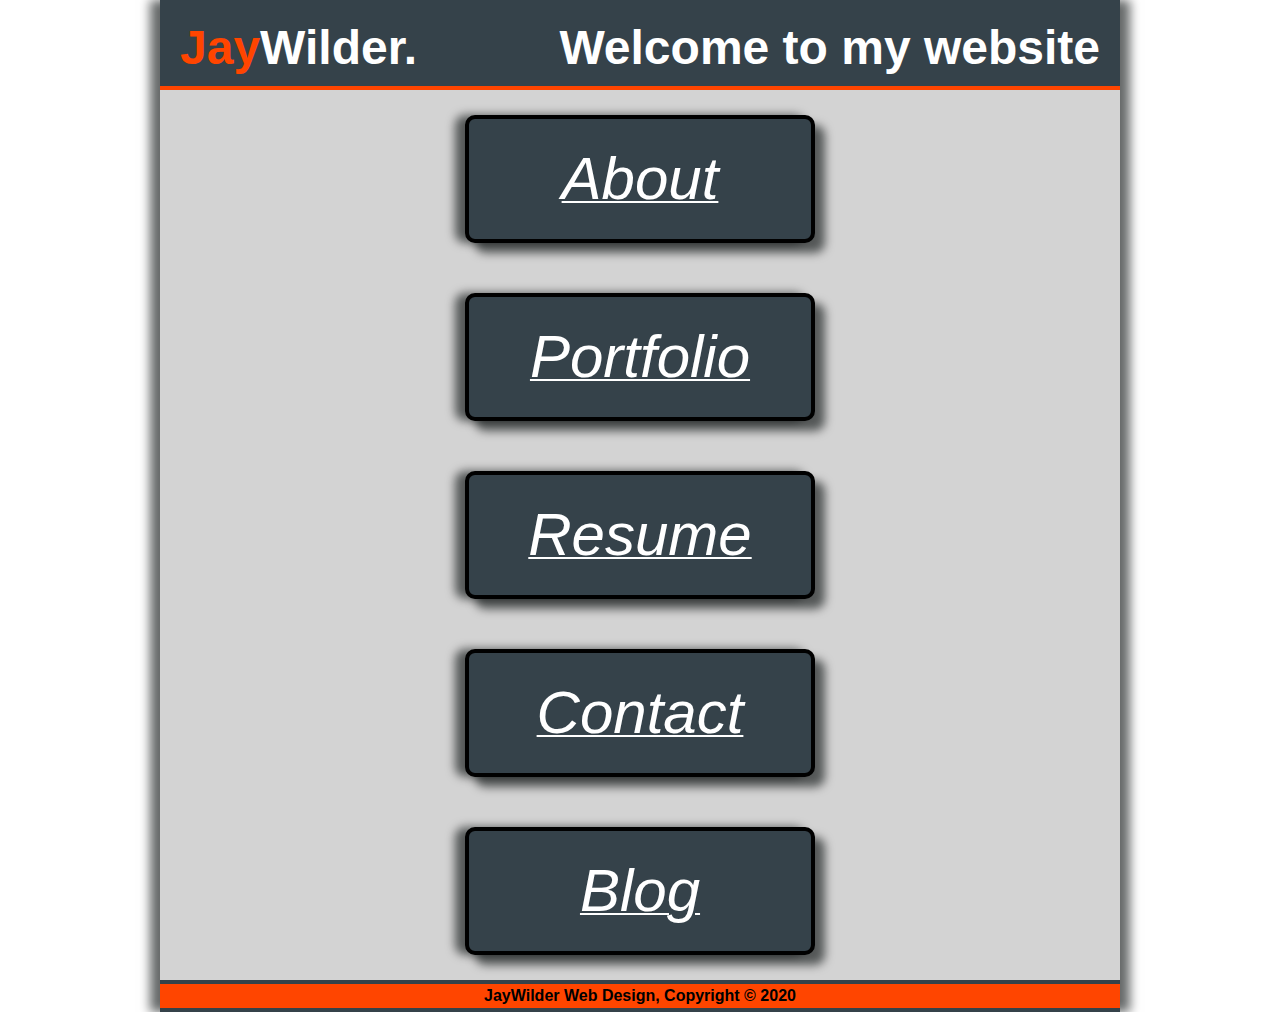
<file: index.html>
<!DOCTYPE html>
<html lang="en">
<head>
    <meta charset="UTF-8">

    <meta name="viewport" content="width=device-width, initial-scale=1.0">
    <link rel="stylesheet" href="https://use.fontawesome.com/releases/v5.13.0/css/all.css" integrity="sha384-Bfad6CLCknfcloXFOyFnlgtENryhrpZCe29RTifKEixXQZ38WheV+i/6YWSzkz3V" crossorigin="anonymous">
    <link rel="stylesheet" href="main.css">
    <title>Jay Wilder - Full Stack Web Developer</title>
</head>
<body>
    <main>
        <header>
                <h3><span class="highlight">Jay</span>Wilder.</h3>
                <nav>
                    <h3>Welcome to my website</h3>
                </nav>
        </header>
        <section id="main-nav">
            <article class="about">
                <a href="about.html">
                    <i class="fas fa-address-card"> About</i>
                </a>
            </article>

            <article class="portfolio">
                <a href="portfolio.html">
                    <i class="fas fa-folder-open"> Portfolio</i>
                </a>
            </article>

            <article class="resume">
                <a href="resume.html" target="_blank">
                    <i class="fas fa-file-contract"> Resume</i>
                </a>
            </article>

            <article class="contact">
                <a href="contact.html">
                    <i class="fas fa-address-book"> Contact</i>
                </a>
            </article>

            <article class="blog">
                <a href="https://medium.com/@jayswilder" target="_blank">
                    <i class="fas fa-blog"> Blog</i>
                </a>
            </article>
        </section>

        <footer>
            <p>JayWilder Web Design, Copyright &copy; 2020<p>
        </footer>
    </main>
</body>
</html>
</file>
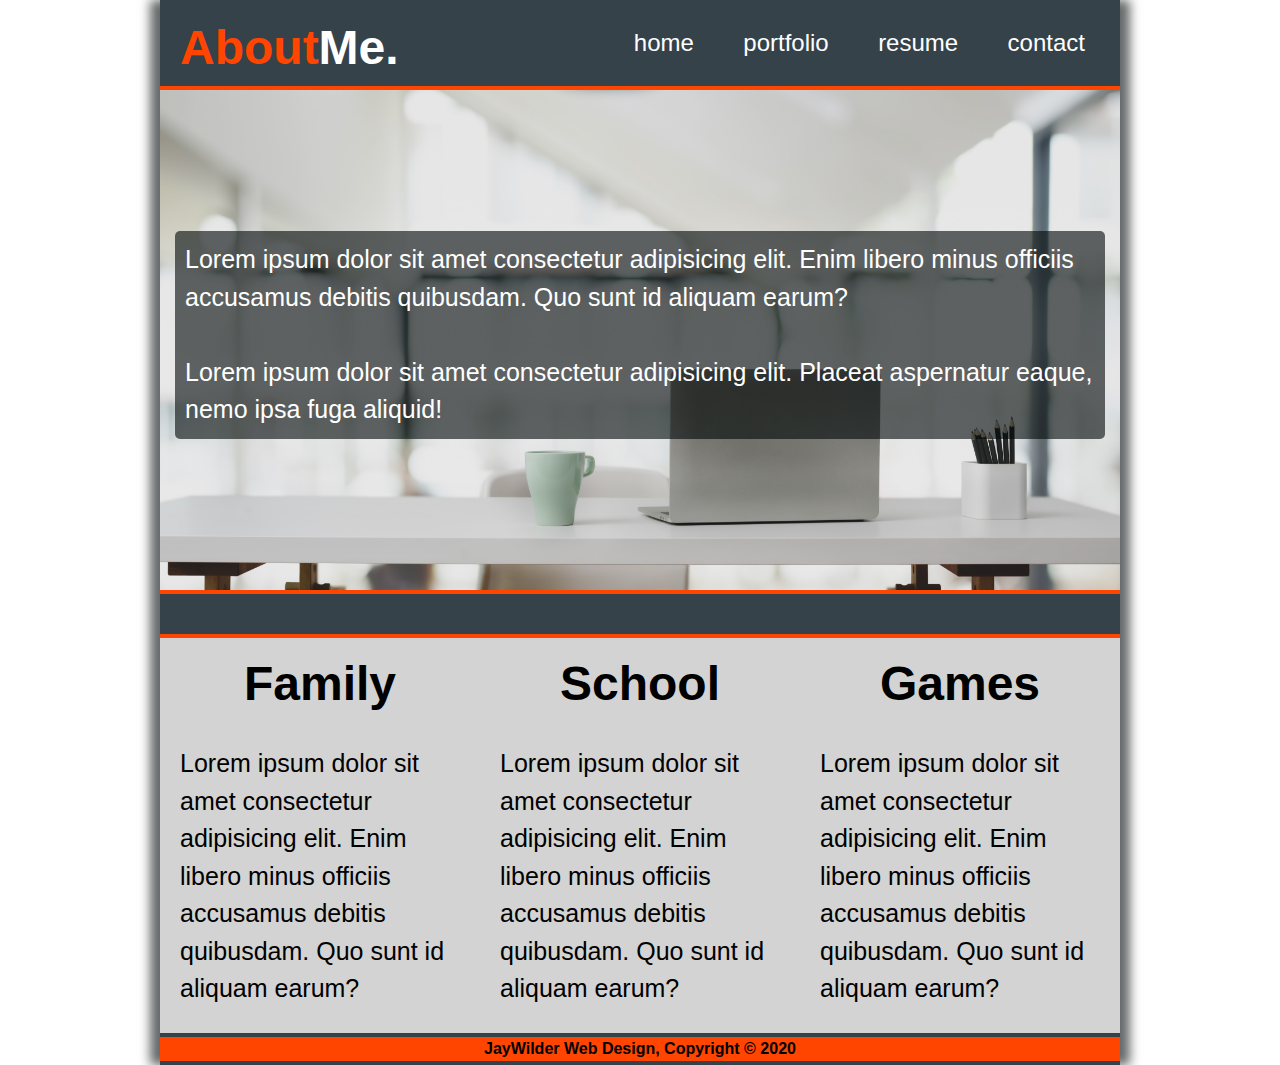
<file: about.html>
<!DOCTYPE html>
<html lang="en">
<head>
    <meta charset="UTF-8">

    <meta name="viewport" content="width=device-width, initial-scale=1.0">
    <link rel="stylesheet" href="https://use.fontawesome.com/releases/v5.13.0/css/all.css" integrity="sha384-Bfad6CLCknfcloXFOyFnlgtENryhrpZCe29RTifKEixXQZ38WheV+i/6YWSzkz3V" crossorigin="anonymous">
    <link rel="stylesheet" href="about-styles.css">
    <title>Jay Wilder - Full Stack Web Developer</title>
</head>
<body>
    <main>
        <header>
                <h3><span class="highlight">About</span>Me.</h3>
                <nav>
                    <ul>
                        <li class="current"><a href="index.html">Home</a></li>
                        <li><a href="portfolio.html">Portfolio</a></li>
                        <li><a href="resume.html" target="_blank">Resume</a></li>
                        <li><a href="contact.html">Contact</a></li>
                    </ul>
                </nav>
        
        </header>
        <section id="showcase">

                <p>Lorem ipsum dolor sit amet consectetur adipisicing elit. Enim libero minus officiis accusamus debitis quibusdam. Quo sunt id aliquam earum?<br><br>
                    Lorem ipsum dolor sit amet consectetur adipisicing elit. Placeat aspernatur eaque, nemo ipsa fuga aliquid!
                </p>
        
            </section>
            <section id="boxes">
                <article class="box">
                    <div class="icons">
                        <i class="fas fa-male"></i>
                        <i class="fas fa-female"></i>
                        <i class="fas fa-child"></i>
                        <i class="fas fa-baby"></i>
                    </div>
                    <h3>Family</h3>
                    <p>Lorem ipsum dolor sit amet consectetur adipisicing elit. Enim libero minus officiis accusamus debitis quibusdam. Quo sunt id aliquam earum?
                    </p>
                </article>

                <article class="box">
                    <div class="icons">
                        <i class="fas fa-user-graduate"></i>
                    </div>
                    <h3>School</h3>
                    <p>Lorem ipsum dolor sit amet consectetur adipisicing elit. Enim libero minus officiis accusamus debitis quibusdam. Quo sunt id aliquam earum?
                    </p>
                </article>
                
                <article class="box">
                    <div class="icons">
                        <i class="fas fa-gamepad"></i>
                    </div>
                    <h3>Games</h3>
                    <p>Lorem ipsum dolor sit amet consectetur adipisicing elit. Enim libero minus officiis accusamus debitis quibusdam. Quo sunt id aliquam earum?
                    </p>
                </article>
        </section>

        <footer>
            <p>JayWilder Web Design, Copyright &copy; 2020<p>
        </footer>
    </main>
</body>
</html>
</file>
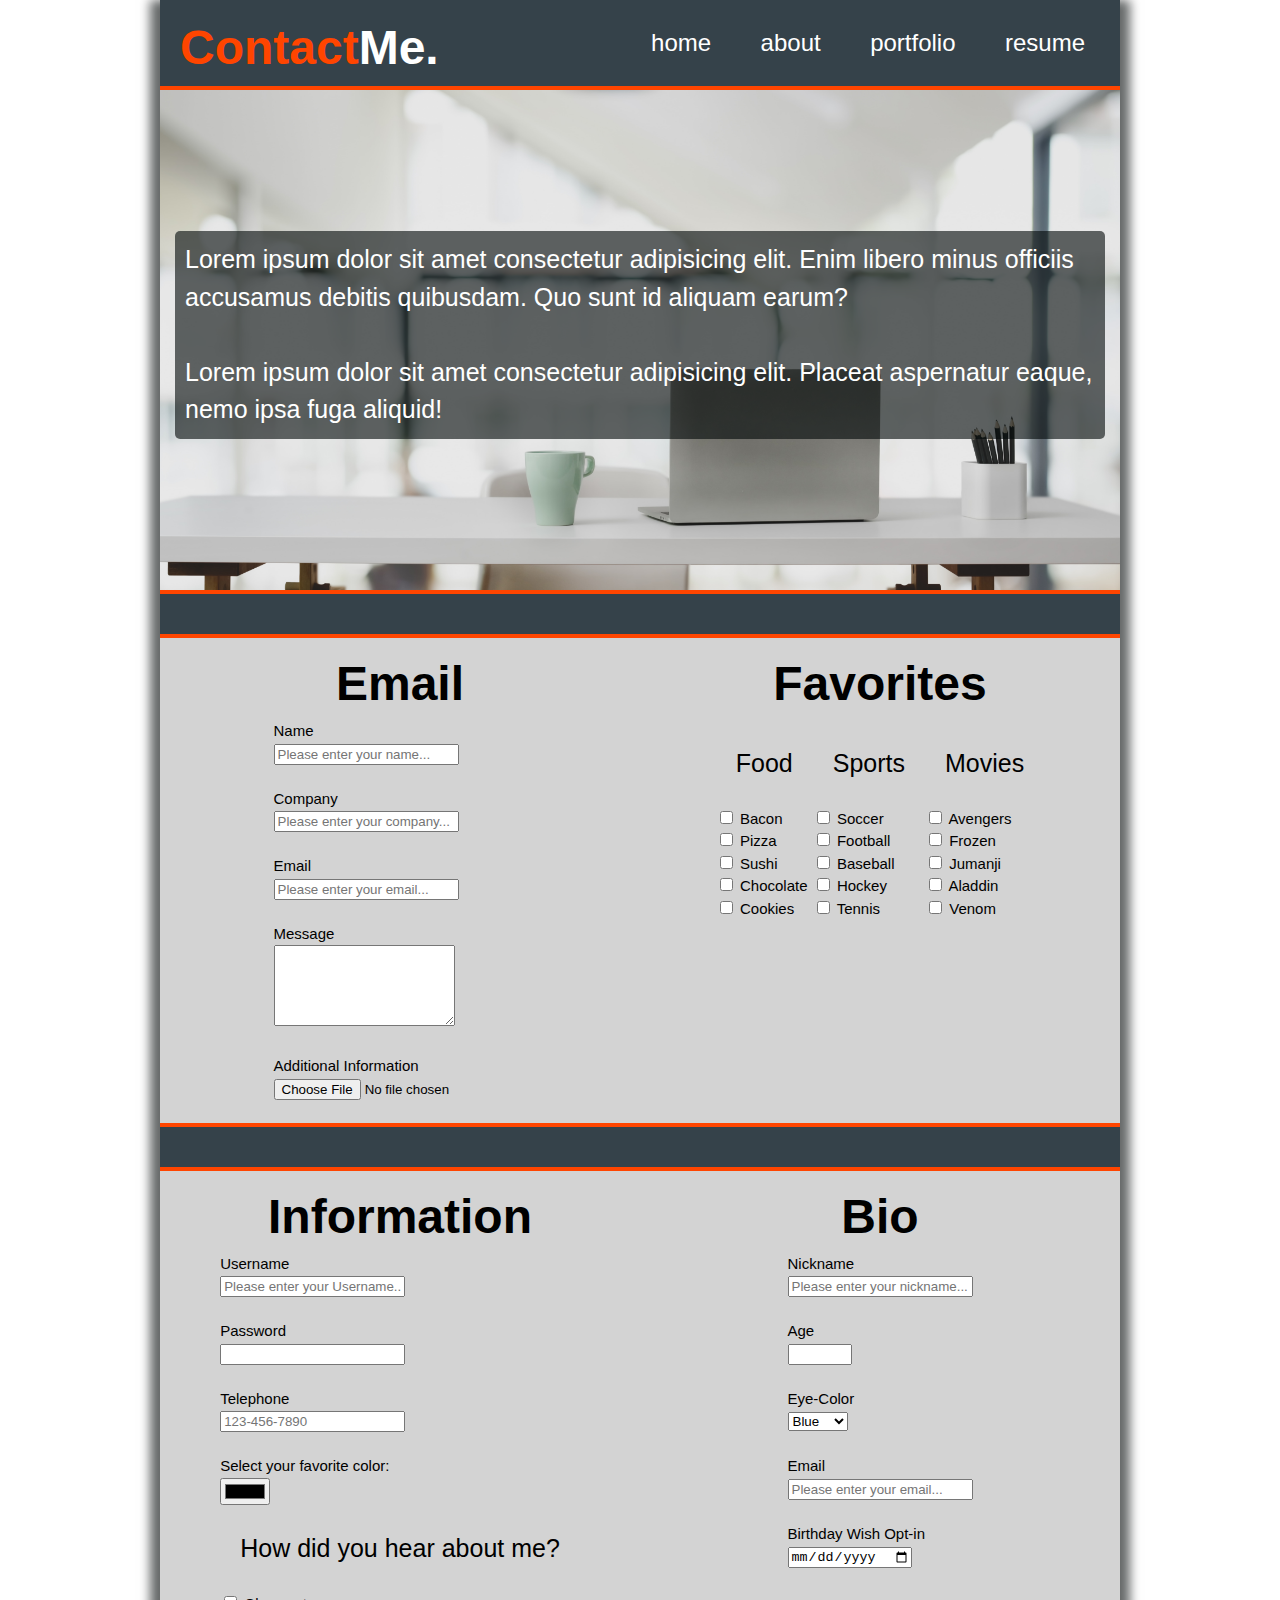
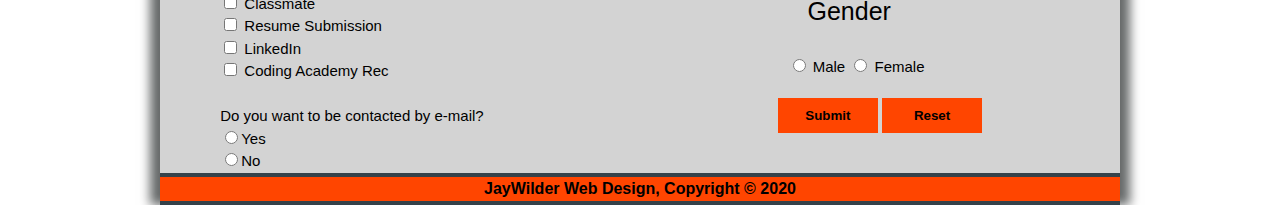
<file: contact.html>
<!DOCTYPE html>
<html lang="en">
<head>
    <meta charset="UTF-8">

    <meta name="viewport" content="width=device-width, initial-scale=1.0">
    <script src="main.js"></script>
    <link rel="stylesheet" href="https://use.fontawesome.com/releases/v5.13.0/css/all.css" integrity="sha384-Bfad6CLCknfcloXFOyFnlgtENryhrpZCe29RTifKEixXQZ38WheV+i/6YWSzkz3V" crossorigin="anonymous">
    <link rel="stylesheet" href="contact-styles.css">
    <title>Jay Wilder - Full Stack Web Developer</title>
</head>
<body>
    <main>
        <header>
                <h3><span class="highlight">Contact</span>Me.</h3>
                <nav>
                    <ul>
                        <li class="current"><a href="index.html">Home</a></li>
                        <li><a href="about.html">About</a></li>
                        <li><a href="portfolio.html">Portfolio</a></li>
                        <li><a href="resume.html" target="_blank">Resume</a></li>
                    </ul>
                </nav>
        
        </header>
            <section id="showcase">

                <p id="paragraph">Lorem ipsum dolor sit amet consectetur adipisicing elit. Enim libero minus officiis accusamus debitis quibusdam. Quo sunt id aliquam earum?<br><br>
                    Lorem ipsum dolor sit amet consectetur adipisicing elit. Placeat aspernatur eaque, nemo ipsa fuga aliquid!
                </p>
        
            </section>
            <form action="results.html" target="_blank" method="GET" enctype="multipart/form-data">
                <section id="boxes">
                    <article class="box" id="email">
                        <div class="icons">
                            <i class="fas fa-envelope-open-text"></i>
                        </div>
                        <h3>Email</h3>
                        <div class="form">
                            <div >
                                <label for="text">Name</label><br>
                                <input type="text" placeholder="Please enter your name..." required><br><br>
                                <label for="text">Company</label><br>
                                <input type="text" placeholder="Please enter your company..." required><br><br>
                                <label for="email">Email</label><br>
                                <input type="email" placeholder="Please enter your email..." required><br><br>
                            </div>
                            <div >
                                <label for="message">Message</label><br>
                                <textarea name="message" id="message" rows="5" required></textarea><br><br>
                                <label for="file">Additional Information</label><br>
                                <input type="file"><br><br>
                            </div>
                        </div> 
                    </article>
                    
                    <article class="box" id="favors">
                        <div class="icons">
                            <i class="fas fa-star"></i>
                        </div>
                        <h3>Favorites</h3>
                        <div id="favorites">
                            <div class="food">
                                <p>Food</p>
                                    <div>
                                        <input type="checkbox" name="bacon" id="bacon">
                                        <label for="bacon">Bacon</label>
                                    </div>
                                    <div>
                                        <input type="checkbox" name="Pizza" id="Pizza">
                                        <label for="Pizza">Pizza</label>
                                    </div>
                                    <div>
                                        <input type="checkbox" name="Sushi" id="Sushi">
                                        <label for="Sushi">Sushi</label>
                                    </div>
                                    <div>
                                        <input type="checkbox" name="Chocolate" id="Chocolate">
                                        <label for="Chocolate">Chocolate</label>
                                    </div>
                                    <div>
                                        <input type="checkbox" name="Cookies" id="Cookies">
                                        <label for="Cookies">Cookies</label>
                                    </div>
                            </div>
                            <div class="sports">
                                <p>Sports</p>
                                    <div>
                                        <input type="checkbox" name="soccer" id="soccer">
                                        <label for="soccer">Soccer</label>
                                    </div>
                                    <div>
                                        <input type="checkbox" name="football" id="football">
                                        <label for="football">Football</label>
                                    </div>
                                    <div>
                                        <input type="checkbox" name="baseball" id="baseball">
                                        <label for="baseball">Baseball</label>
                                    </div>
                                    <div>
                                        <input type="checkbox" name="hockey" id="hockey">
                                        <label for="hockey">Hockey</label>
                                    </div>
                                    <div>
                                        <input type="checkbox" name="tennis" id="tennis">
                                        <label for="tennis">Tennis</label>
                                    </div>
                            </div>
                            <div class="movies">
                                <p>Movies</p>
                                    <div>
                                        <input type="checkbox" name="avengers" id="avengers">
                                        <label for="avengers">Avengers</label>
                                    </div>
                                    <div>
                                        <input type="checkbox" name="frozen" id="frozen">
                                        <label for="frozen">Frozen</label>
                                    </div>
                                    <div>
                                        <input type="checkbox" name="jumanji" id="jumanji">
                                        <label for="jumanji">Jumanji</label>
                                    </div>
                                    <div>
                                        <input type="checkbox" name="aladdin" id="aladdin">
                                        <label for="aladdin">Aladdin</label>
                                    </div>
                                    <div>
                                        <input type="checkbox" name="venom" id="venom">
                                        <label for="venom">Venom</label>
                                    </div>
                            </div>
                        </div>
                    </article>
                    
                    <article class="box" id="info">
                        <div class="icons">
                            <i class="fas fa-user-edit"></i>
                        </div>
                        <h3>Information</h3>
                        <div class="form">
                            <div>
                                <label for="username">Username</label><br>
                                <input type="text" id="username" name="username" placeholder="Please enter your Username..." required><br><br>
                                <label for="password">Password</label><br>
                                <input type="password" name="password" id="password" required><br><br>
                                <label for="phone">Telephone</label><br>
                                <input type="tel" id="phone" name="phone" pattern="[0-9]{3}-[0-9]{3}-[0-9]{4}" placeholder="123-456-7890" required><br><br>
                                <label for="favcolor">Select your favorite color:</label><br>
                                <input type="color" id="color" name="color"><br>
                            </div>
                            <div class="how">
                                <p>How did you hear about me?</p>
                                <div>
                                    <input type="checkbox" name="classmate" id="classmate">
                                    <label for="classmate">Classmate</label>
                                </div>
                                <div>
                                    <input type="checkbox" name="resume" id="resume">
                                    <label for="resume">Resume Submission</label>
                                </div>
                                <div>
                                    <input type="checkbox" name="LinkedIn" id="LinkedIn">
                                    <label for="LinkedIn">LinkedIn</label>
                                </div>
                                <div>
                                    <input type="checkbox" name="caRec" id="caRec">
                                    <label for="caRec">Coding Academy Rec</label>
                                </div>
                                <div>
                                    <br>
                                    <label for="#">Do you want to be contacted by e-mail?</label><br>
                                    <input type="radio" value="yes" name="yes" id="yes"><label for="yes">Yes</label><br>
                                    <input type="radio" name="no" id="no"><label for="no">No</label><br>
                                </div>
                            </div>
                    </article>

                    <article class="box" id="bio">
                        <div class="icons">
                            <i class="fas fa-user-cog"></i>
                        </div>
                        <h3>Bio</h3>

                        <div class="form">
                            <div>
                                <label for="text">Nickname</label><br>
                                <input type="text" placeholder="Please enter your nickname..." required><br><br>
                                <label for="number">Age</label><br>
                                <input type="number" name="number" id="number" min="1" max="100" required><br><br>
                                <label for="text">Eye-Color</label><br>
                                <select id="eye-color" name="eye-color">
                                    <option value="blue">Blue</option>
                                    <option value="green">Green</option>
                                    <option value="violet">Violet</option>
                                    <option value="hazel">Hazel</option>
                                    <option value="gray">Gray</option>                            
                                </select><br><br>
                                <label for="number">Email</label><br>
                                <input type="email" placeholder="Please enter your email..." required><br><br>
                                <label for="birthday">Birthday Wish Opt-in</label><br>
                                <input type="date">
                            </div>
                            <div id="textarea">
                                <p>Gender</p>
                                <input type="radio" id="male" name="gender" value="male">
                                <label for="male">Male</label>
                                <input type="radio" id="female" name="gender" value="female">
                                <label for="female">Female</label>
                            </div>
                        </div> 

                        <div class="submit-buttons">   
                            <input type="submit" class="submit">
                            <input type="reset" class="submit">
                        </div>

                    </article>
                </section>
            </form>
        <footer>
            <p>JayWilder Web Design, Copyright &copy; 2020<p>
        </footer>
    </main>
</body>
</html>
</file>
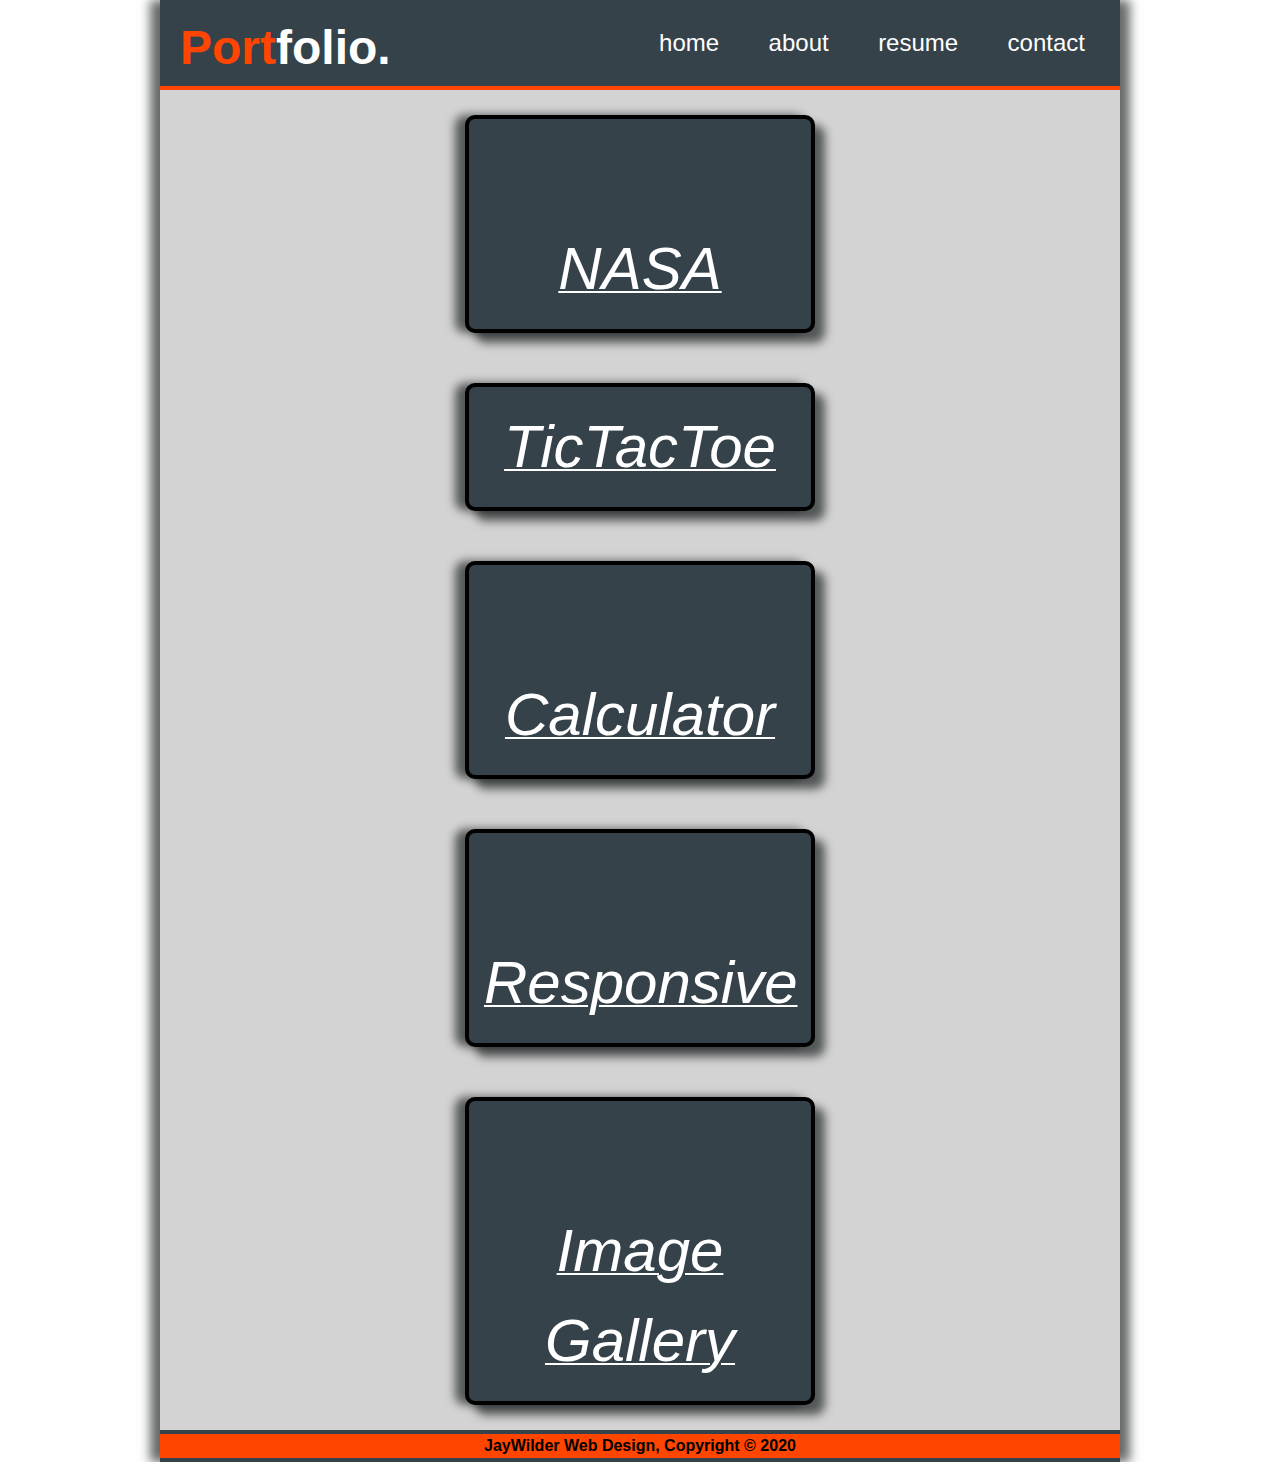
<file: portfolio.html>
<!DOCTYPE html>
<html lang="en">
<head>
    <meta charset="UTF-8">

    <meta name="viewport" content="width=device-width, initial-scale=1.0">
    <link rel="stylesheet" href="https://use.fontawesome.com/releases/v5.13.0/css/all.css" integrity="sha384-Bfad6CLCknfcloXFOyFnlgtENryhrpZCe29RTifKEixXQZ38WheV+i/6YWSzkz3V" crossorigin="anonymous">
    <link rel="stylesheet" href="main.css">
    <title>Jay Wilder - Full Stack Web Developer</title>
</head>
<body>
    <main>
        <header>
                <h3><span class="highlight">Port</span>folio.</h3>
                <nav>
                    <ul>
                        <li class="current"><a href="index.html">Home</a></li>
                        <li><a href="about.html">About</a></li>
                        <li><a href="resume.html" target="_blank">Resume</a></li>
                        <li><a href="contact.html">Contact</a></li>
                    </ul>
                </nav>
        </header>
        <section id="main-nav">
            <article class="about">
                <a href="https://jayswilder.github.io/NASA/">
                    <i class="fas fa-user-astronaut"> <br>NASA</i>
                </a>
            </article>

            <article class="portfolio">
                <a href="https://github.com/jayswilder/TicTacToe-101" target="_blank">
                    <i class="fas fa-gamepad"> TicTacToe</i>
                </a>
            </article>

            <article class="resume">
                <a href="https://github.com/jayswilder/calculator-app-101" target="_blank">
                    <i class="fas fa-calculator"> <br>Calculator</i>
                </a>
            </article>

            <article class="contact">
                <a href="https://jayswilder.github.io/First-Responsive-Website/index.html" target="_blank">
                    <i class="fas fa-columns"> <br>Responsive</i>
                </a>
            </article>

            <article class="blog">
                <a href="https://jayswilder.github.io/image-gallery/" target="_blank">
                    <i class="fas fa-blog"> <br>Image Gallery</i>
                </a>
            </article>
        </section>

        <footer>
            <p>JayWilder Web Design, Copyright &copy; 2020<p>
        </footer>
    </main>
</body>
</html>
</file>
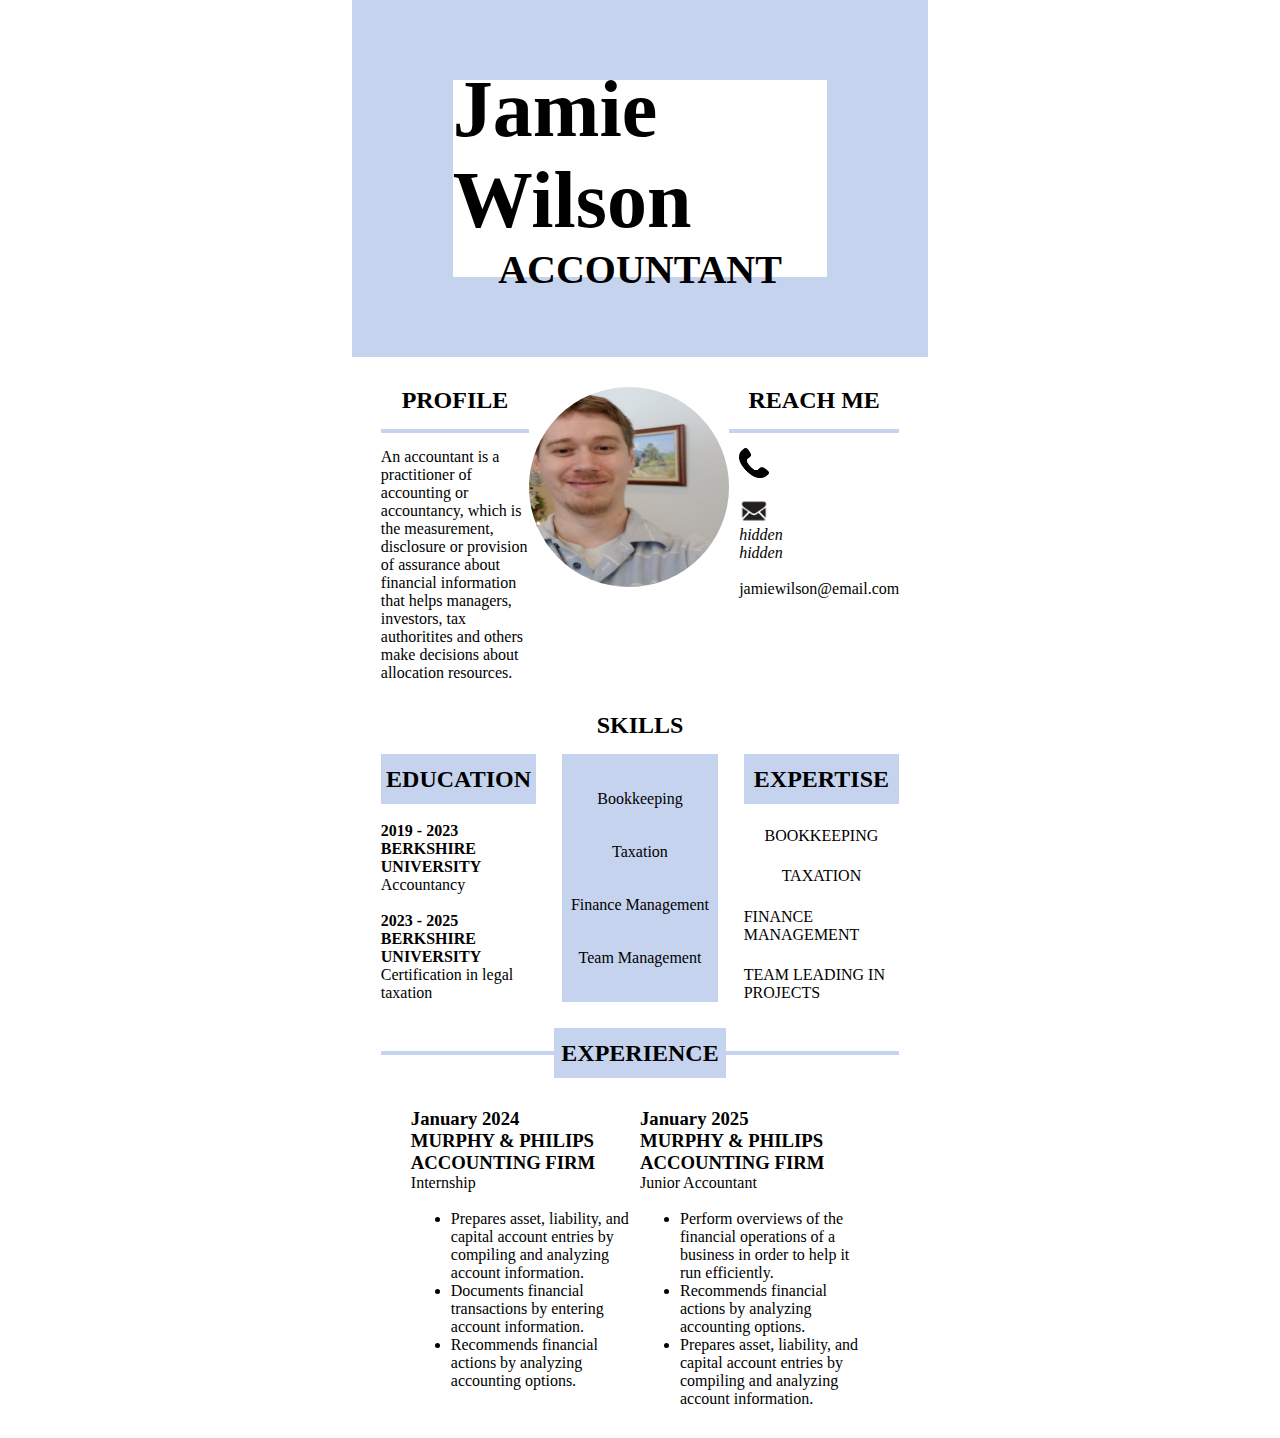
<file: resume.html>
<!DOCTYPE html>
<html lang="en">
<head>
    <meta charset="UTF-8">
    <meta name="viewport" content="width=device-width, initial-scale=1.0">
    <script src="resume-interactive.js"></script>
    <link
    rel="stylesheet"
    href="https://cdnjs.cloudflare.com/ajax/libs/animate.css/4.0.0/animate.min.css"
  />
    <title>
        Jamie Wilson - Accountant Resume
    </title>
    <link rel="stylesheet" href="resume-style.css">
</head>
<body>
    <header>
        <article id="titleArea">
        <h1 id="name">Jamie Wilson</h1>
        <h4>ACCOUNTANT</h4>
        </article>
    </header>
    <main>

        <section class="firstRow">
            <article>
                <h2>PROFILE</h2>
                <hr width=100%>
                <p>
                    An accountant is a practitioner of
                    accounting or accountancy, which is the
                    measurement, disclosure or provision of 
                    assurance about financial information 
                    that helps managers, investors, tax 
                    authoritites and others make decisions 
                    about allocation resources.
                </p>
            </article>

            <article>
                <img class="profilePic" src="myProfilePic.jpg" alt="Personal Photo of Jamie Wilson">
            </article>

            <article class="reach">
                <h2>REACH ME</h2>
                <hr width= 100%>
                    <section class="reachMe">
                        <article>
                            <img class="helpMe" src="phoneIcon.png" alt="Icon for Phone Number indicator"><br>
                            <img class="helpMe" src="emailIcon.png" alt="Icon for Email indicator">
                        </article>
                        <article>
                            <p id="number" onclick="showNumber()">hidden</p>
                            <p id="number2" onclick="showNumber2()">hidden</p><br>
                            <p>jamiewilson@email.com</p>
                        </article>
                </section>
            </article>
        </section>

        <section class="secondRow">
            <p><h2>SKILLS</h2></p>
        </section>


        <section class="thirdRow">
            <article class="firstColumn">
                <h2>EDUCATION</h2><br>
                <p><h4>2019 - 2023</h4></p>
                <p><h4>BERKSHIRE UNIVERSITY</h4></p>
                <p>Accountancy</p><br>
                <p><h4>2023 - 2025</h4></p>
                <p><h4>BERKSHIRE UNIVERSITY</h4></p>
                <p>Certification in legal taxation</p>
            </article>
            
            <article class="middle">
                <p>Bookkeeping</p>
                <p>Taxation</p>
                <p>Finance Management</p>
                <p>Team Management</p>
            </article>

            <article class="thirdColumn">
                <h2>EXPERTISE</h2>
                <p>BOOKKEEPING</p>
                <p>TAXATION</p>
                <p>FINANCE MANAGEMENT</p>
                <p>TEAM LEADING IN PROJECTS</p>
            </article>
        </section>
             
        <section class="fourthRow">
            <article><hr width=100%></article>
            <article><h2>EXPERIENCE</h2></article>
            <article><hr width=100%></article>
        </section>

        <section class="fifthRow">
            <article>
                <h3>January 2024</h3>
                <h3>MURPHY & PHILIPS ACCOUNTING FIRM</h3>
                <p>Internship</p><br>
                    <ul>
                        <li>
                            Prepares asset, liability, and capital account entries
                            by compiling and analyzing account information.
                        </li>
                        <li>
                            Documents financial transactions by entering
                            account information.
                        </li>
                        <li>
                            Recommends financial actions by analyzing accounting options.
                        </li>
                    </ul>
            </article>

            <article>
                <h3>January 2025</h3>
                <h3>MURPHY & PHILIPS ACCOUNTING FIRM</h3>
                <p>Junior Accountant</p><br>
                        <ul>
                            <li>
                                Perform overviews of the financial operations of a 
                                business in order to help it run efficiently.
                            </li>
                            <li>
                                Recommends financial actions by analyzing 
                                accounting options.
                            </li>
                            <li>
                                Prepares asset, liability, and capital account entries 
                                by compiling and analyzing account information.
                            </li>
                        </ul>
            </article>
        </section>

    </main>

</body>

</html>
</file>
<file: main.css>
* {
    box-sizing: border-box;
}


body {
    font-family: Arial, Helvetica, sans-serif;
    font-size: 15px;
    line-height: 1.5;
    padding: 0;
    margin: 0;
}

#main-nav {
    display: flex;
    flex-direction: column;
    background-color: lightgray;
}

#main-nav a {
    color: white;
}

#main-nav a:hover {
    color: orangered;
}

#main-nav article {
    background-color: #35424a;
    color: white;
    margin-top: 25px;
    margin-bottom: 25px;
    width: 350px;
    margin: 25px auto;
    text-align: center;
    border: black 4px solid;
    padding: 15px;
    border-radius: 10px;
    box-shadow: 10px 10px 10px rgba(0, 7 , 7, .6), -10px 0 10px rgba(0, 7 , 7, .6);}

header {
    display: flex;
    flex-direction: column;
    background-color: #35424a;
    align-items: center;
    justify-content: space-between;
    color: white;
    border-bottom: orangered 4px solid;
    min-height: 70px;
    font-size: 4vw;
    padding: 20px;
}

header a {
    color: white;
    text-decoration: none;
    text-transform: lowercase;
}

header a:hover {
    color: orangered;
    font-weight: bold;
}

header ul {
    margin: 0;
    padding: 0;
}

header li {
    display: inline;
    text-align: center;
    padding-left: 15px;
    padding-right: 15px;
}

header h1 {
    font-size: 20px;
}

#showcase {
    display: flex;
    align-items: center;
    min-height: 200px;
    background-image: url(silver-laptop-in-white-wooden-table-3759098.jpg);
    background-position: center;
    background-size: cover;
    background-repeat: no-repeat;
    padding: 0 15px 10px 15px;
}

#showcase p {
    background-color: rgba(0, 7 , 7, .6);
    padding: 10px;
    color: white;
    border-radius: 5px;
}

.box {
    background-color: lightgray;
    display: flex;
    flex-direction: column;
    justify-content: center;
    align-items: center;
}

.fas {
    font-size: 60px;
}

.icons {
    background-color: #35424a;
    width: 100%;
    text-align: center;
    color: white;
    padding: 20px;
    border-bottom: orangered 4px solid;
    border-top: orangered 4px solid;
}

h3 {
    font-size: 10vw;
    padding: 0;
    margin: 10px 0 0 0;
}

p {
    padding-left: 20px;
    padding-right: 20px;
    font-size: 4vw;
}

.highlight {
    color: orangered;
    padding-bottom: 20px;
}

footer {
    display: flex;
    background-color: orangered;
    justify-content: center;
    align-items: center;
    border-top: #35424a 4px solid;
    border-bottom: #35424a 4px solid;
    font-weight: bold;
    font-size: 3vw;
}

.submit-buttons input {
    width: 100px;
    padding: 10px;
    font-weight: bold;
    background-color: orangered;
    border: none;
    margin-top: 20px;
    margin-bottom: 20px;
}


/* ===============
 MEDIA QUERIES
===============  */




@media screen and (min-width: 700px) {
    header {
      display: flex;
      flex-direction: initial;
      font-size: initial;
      max-height: 90px;
    }

    header li {
        font-size: 3vw;
        padding-left: 30px;
    }
    h3 {
        font-size: 5vw;
    }

    #showcase {
        display: flex;
        align-items: center;
        background-position: bottom;
    }

    p {
        font-size: 2vw;
    }

    #boxes {
        display: grid;
        grid-template-columns: 1fr;
        grid-template-rows: .5fr .5fr .5fr 1fr;
    }

    footer p {
        font-size: 2vw;
        padding: 0;
        margin: 0;
    }

  }

  @media screen and (min-width: 1200px) {
    header li {
        font-size: 16px;
        padding-left: 30px;
     }
     h3 {
         font-size: 48px;
     }

     a {
         font-size: 24px;
     }

     #showcase {
         height: 500px;
     }

    #boxes {
        background-color: lightgray;
        display: grid;
        grid-template-columns: 1fr 1fr;
        grid-template-rows: .5fr .1fr;
        grid-template-areas: 
        
        "email favors"
        "info bio"
        ;
    }

    #email {
        grid-area: email;
    }

    #favors {
        grid-area: favors;
        height: fit-content;
    }

    #info {
        grid-area: info;
    }

    #bio {
        grid-area: bio;
        height: fit-content;
    }

    #favorites {
        display: flex;
    }
    
    main {
        width: 75%;
        margin: 0 auto;
        box-shadow: 10px 0 10px rgba(0, 7 , 7, .6), -10px 0 10px rgba(0, 7 , 7, .6);        
    }

    p {
        font-size: 25px;
    }

    footer p {
        font-size: 16px;
    }

}
</file>
<file: about-styles.css>
* {
    box-sizing: border-box;
}


body {
    font-family: Arial, Helvetica, sans-serif;
    font-size: 15px;
    line-height: 1.5;
    padding: 0;
    margin: 0;
}

header {
    display: flex;
    flex-direction: column;
    background-color: #35424a;
    align-items: center;
    justify-content: space-between;
    color: white;
    border-bottom: orangered 4px solid;
    min-height: 70px;
    font-size: 4vw;
    padding: 20px;
}

header a {
    color: white;
    text-decoration: none;
    text-transform: lowercase;
}

header a:hover {
    color: orangered;
    font-weight: bold;
}

header ul {
    margin: 0;
    padding: 0;
}

header li {
    display: inline;
    text-align: center;
    padding-left: 15px;
    padding-right: 15px;
}

header h1 {
    font-size: 20px;
}

#showcase {
    display: flex;
    align-items: center;
    min-height: 200px;
    background-image: url(silver-laptop-in-white-wooden-table-3759098.jpg);
    background-position: center;
    background-size: cover;
    background-repeat: no-repeat;
    padding: 0 15px 10px 15px;
}

#showcase p {
    background-color: rgba(0, 7 , 7, .6);
    padding: 10px;
    color: white;
    border-radius: 5px;
}

.box {
    background-color: lightgray;
    display: flex;
    flex-direction: column;
    justify-content: center;
    align-items: center;
}

.fas {
    font-size: 25vw;
}

.fa-female {
    font-size: 23vw;
}
.fa-child {
    font-size: 15vw;
}

.fa-baby {
    font-size: 10vw;
}

.icons {
    background-color: #35424a;
    width: 100%;
    text-align: center;
    color: white;
    padding: 20px;
    border-bottom: orangered 4px solid;
    border-top: orangered 4px solid;
}

h3 {
    font-size: 10vw;
    padding: 0;
    margin: 10px 0 0 0;
}

p {
    padding-left: 20px;
    padding-right: 20px;
    font-size: 4vw;
}

.highlight {
    color: orangered;
    padding-bottom: 20px;
}

footer {
    display: flex;
    background-color: orangered;
    justify-content: center;
    align-items: center;
    border-top: #35424a 4px solid;
    border-bottom: #35424a 4px solid;
    font-weight: bold;
    font-size: 3vw;
}

@media screen and (min-width: 700px) {
    header {
      display: flex;
      flex-direction: initial;
      font-size: initial;
      max-height: 90px;
    }

    header li {
        font-size: 3vw;
        padding-left: 30px;
    }
    h3 {
        font-size: 5vw;
    }

    #showcase {
        display: flex;
        align-items: center;
        background-position: bottom;
    }

    p {
        font-size: 2vw;
    }

    #boxes {
        display: flex;
    }
  
    .fas {
        font-size: 10vw;
    }

    .fa-female {
        font-size: 9vw;
    }
    .fa-child {
        font-size: 6vw;
    }

    .fa-baby {
        font-size: 4vw;
    }

    footer p {
        font-size: 2vw;
        padding: 0;
        margin: 0;
    }

  }

  @media screen and (min-width: 1200px) {
    header li {
        font-size: 16px;
        padding-left: 30px;
     }
     h3 {
         font-size: 48px;
     }

     a {
         font-size: 24px;
     }

     #showcase {
         height: 500px;
     }
     
     .fas {
        font-size: 125px;
    }

    .fa-female {
        font-size: 110px;
    }
    .fa-child {
        font-size: 70px;
    }

    .fa-baby {
        font-size: 45px;
    }
    
    main {
        width: 75%;
        margin: 0 auto;
        box-shadow: 10px 0 10px rgba(0, 7 , 7, .6), -10px 0 10px rgba(0, 7 , 7, .6);        
    }

    p {
        font-size: 25px;
    }

    footer p {
        font-size: 16px;
    }

}
</file>
<file: contact-styles.css>
* {
    box-sizing: border-box;
}


body {
    font-family: Arial, Helvetica, sans-serif;
    font-size: 15px;
    line-height: 1.5;
    padding: 0;
    margin: 0;
}

header {
    display: flex;
    flex-direction: column;
    background-color: #35424a;
    align-items: center;
    justify-content: space-between;
    color: white;
    border-bottom: orangered 4px solid;
    min-height: 70px;
    font-size: 4vw;
    padding: 20px;
}

header a {
    color: white;
    text-decoration: none;
    text-transform: lowercase;
}

header a:hover {
    color: orangered;
    font-weight: bold;
}

header ul {
    margin: 0;
    padding: 0;
}

header li {
    display: inline;
    text-align: center;
    padding-left: 15px;
    padding-right: 15px;
}

header h1 {
    font-size: 20px;
}

#showcase {
    display: flex;
    align-items: center;
    min-height: 200px;
    background-image: url(silver-laptop-in-white-wooden-table-3759098.jpg);
    background-position: center;
    background-size: cover;
    background-repeat: no-repeat;
    padding: 0 15px 10px 15px;
}

#showcase p {
    background-color: rgba(0, 7 , 7, .6);
    padding: 10px;
    color: white;
    border-radius: 5px;
}

.box {
    background-color: lightgray;
    display: flex;
    flex-direction: column;
    justify-content: center;
    align-items: center;
}

.fas {
    font-size: 25vw;
}

.fa-female {
    font-size: 23vw;
}
.fa-child {
    font-size: 15vw;
}

.fa-baby {
    font-size: 10vw;
}

.icons {
    background-color: #35424a;
    width: 100%;
    text-align: center;
    color: white;
    padding: 20px;
    border-bottom: orangered 4px solid;
    border-top: orangered 4px solid;
}

h3 {
    font-size: 10vw;
    padding: 0;
    margin: 10px 0 0 0;
}

p {
    padding-left: 20px;
    padding-right: 20px;
    font-size: 4vw;
}

.highlight {
    color: orangered;
    padding-bottom: 20px;
}

footer {
    display: flex;
    background-color: orangered;
    justify-content: center;
    align-items: center;
    border-top: #35424a 4px solid;
    border-bottom: #35424a 4px solid;
    font-weight: bold;
    font-size: 3vw;
}

.submit-buttons input {
    width: 100px;
    padding: 10px;
    font-weight: bold;
    background-color: orangered;
    border: none;
    margin-top: 20px;
    margin-bottom: 20px;
}


/* ===============
 MEDIA QUERIES
===============  */




@media screen and (min-width: 700px) {
    header {
      display: flex;
      flex-direction: initial;
      font-size: initial;
      max-height: 90px;
    }

    header li {
        font-size: 3vw;
        padding-left: 30px;
    }
    h3 {
        font-size: 5vw;
    }

    #showcase {
        display: flex;
        align-items: center;
        background-position: bottom;
    }

    p {
        font-size: 2vw;
    }

    #boxes {
        display: grid;
        grid-template-columns: 1fr;
        grid-template-rows: .5fr .5fr .5fr 1fr;
    }
  
    .fas {
        font-size: 75px;
    }

    footer p {
        font-size: 2vw;
        padding: 0;
        margin: 0;
    }

  }

  @media screen and (min-width: 1200px) {
    header li {
        font-size: 16px;
        padding-left: 30px;
     }
     h3 {
         font-size: 48px;
     }

     a {
         font-size: 24px;
     }

     #showcase {
         height: 500px;
     }
     
     .fas {
        font-size: 90px;
    }

    #boxes {
        background-color: lightgray;
        display: grid;
        grid-template-columns: 1fr 1fr;
        grid-template-rows: .5fr .1fr;
        grid-template-areas: 
        
        "email favors"
        "info bio"
        ;
    }

    #email {
        grid-area: email;
    }

    #favors {
        grid-area: favors;
        height: fit-content;
    }

    #info {
        grid-area: info;
    }

    #bio {
        grid-area: bio;
        height: fit-content;
    }

    #favorites {
        display: flex;
    }
    
    main {
        width: 75%;
        margin: 0 auto;
        box-shadow: 10px 0 10px rgba(0, 7 , 7, .6), -10px 0 10px rgba(0, 7 , 7, .6);        
    }

    p {
        font-size: 25px;
    }

    footer p {
        font-size: 16px;
    }

}
</file>
<file: resume-style.css>
* {
    margin: 0;
}

body {
    display: grid;
    grid-row-gap: 30px;
    grid-template-rows: 25% 25% 10% 25% 10% 25%;
    width: 45%;
    margin: 0 auto;
}

main {
    width: 90%;
    margin: 0 auto;
}

header {
    display: flex;
    justify-content: center;
    align-items: center;
    background-color: #C5D3EE;
}

#titleArea {
    display: flex;
    flex-direction: column;
    justify-content: center;
    align-items: center;
    background-color: white;
    width: 65%;
    height: 55%;
    font-size: 2.5rem;
}

.firstRow {
    display: grid;
    grid-template-columns: 1fr 1fr 1fr;
}

.profilePic {
    height: 200px;
    width: 200px;
    border-radius: 50%;
    transition: ease-in-out 300ms;
}

.firstRow article {
    display: flex;
    flex-direction: column;
    align-items: center;
}

.reachMe article {
    float: left;
    align-items: flex-start;
    margin-left: 10px;
}

.helpMe {
    float: left;
    height: 30px;
    width: 30px;
    margin-right: 10px;
}

.secondRow {
    margin-top: 30px;
    margin-bottom: 15px;
    display: flex;
    justify-content: center;
    align-items: flex-end;
}

.thirdRow {
    display: grid;
    grid-gap: 5%;
    grid-template-columns: 1fr 1fr 1fr;
}

.thirdRow article {
    display: flex;
    flex-direction: column;
    align-items: center;
    justify-content: space-evenly;
}

.thirdRow .firstColumn {
    display: flex;
    align-items: flex-start;
}

.thirdRow .middle {
    display: flex;
    background-color: #C5D3EE;
}

.thirdRow .thirdColumn {
    display: flex;
    justify-content: space-between;
}

.thirdRow h2 {
    display: flex;
    justify-content: center;
    align-items: center ;
    background-color: #C5D3EE;
    width: 100%;
    height: 50px;
}

.fourthRow {
    display: grid;
    grid-template-columns: 1fr 1fr 1fr;
    margin-top: 5%;
}

.fourthRow article {
    display: flex;
    align-items: center;
    justify-content: center;
}

.fourthRow h2 {
    display: flex;
    justify-content: center;
    align-items: center;
    background-color: #C5D3EE;
    width: 100%;
    height: 50px;
}

.fourthRow p {
    background-color: #C5D3EE;
    height: 4px;
    width: 100%;
}

.fifthRow {
    display: grid;
    grid-template-columns: 1fr 1fr;
    padding: 30px;
    
}

.underline {
    height: 4px;
    width: 100%;
    background-color: #C5D3EE;
}

hr {
    height: 4px;
    color: #C5D3EE;
    background-color: #C5D3EE;
    border: none;
    margin-top: 15px;
    margin-bottom: 15px;
}

.profilePic:hover {
    opacity: 0;
}

#name {
    animation: fadeIn 8s;
}

* {
    animation: fadeInLeft 2s;
}

#number, #number2 {
    font-style: italic;
}
</file>
